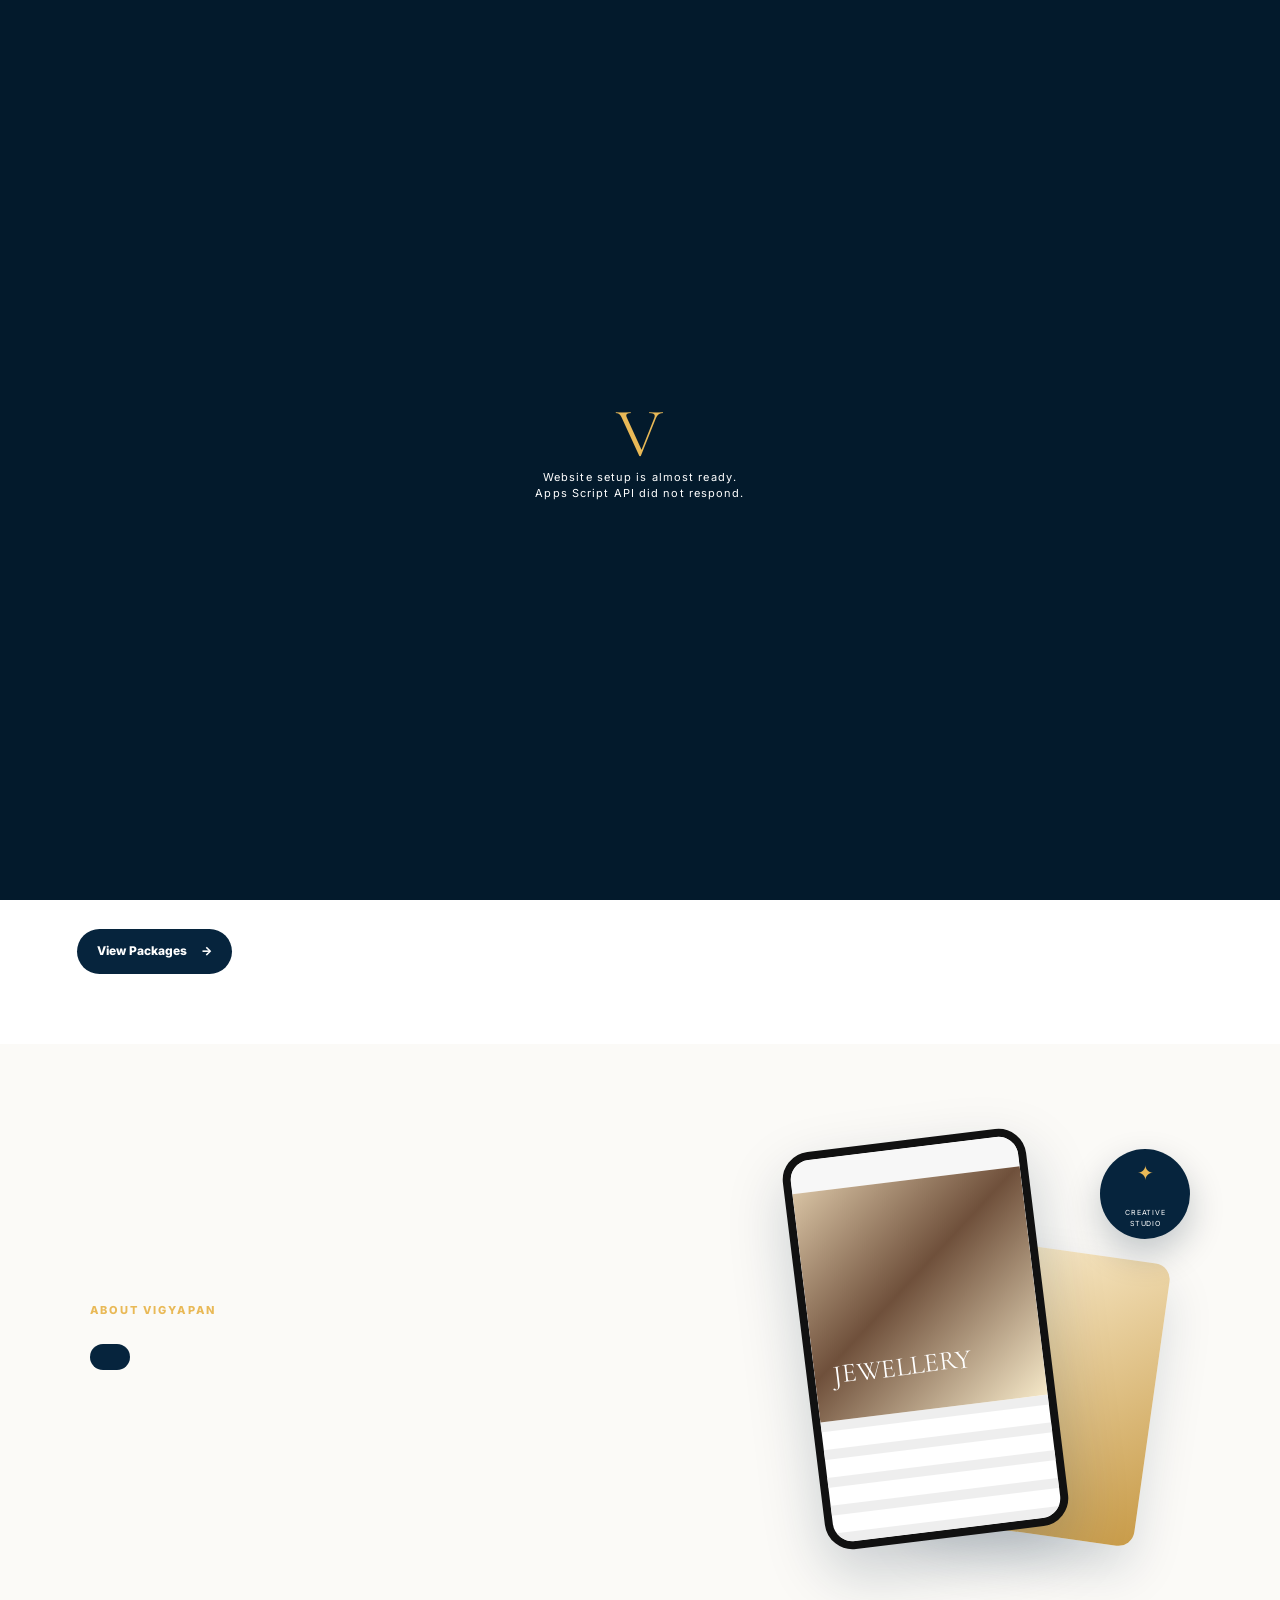
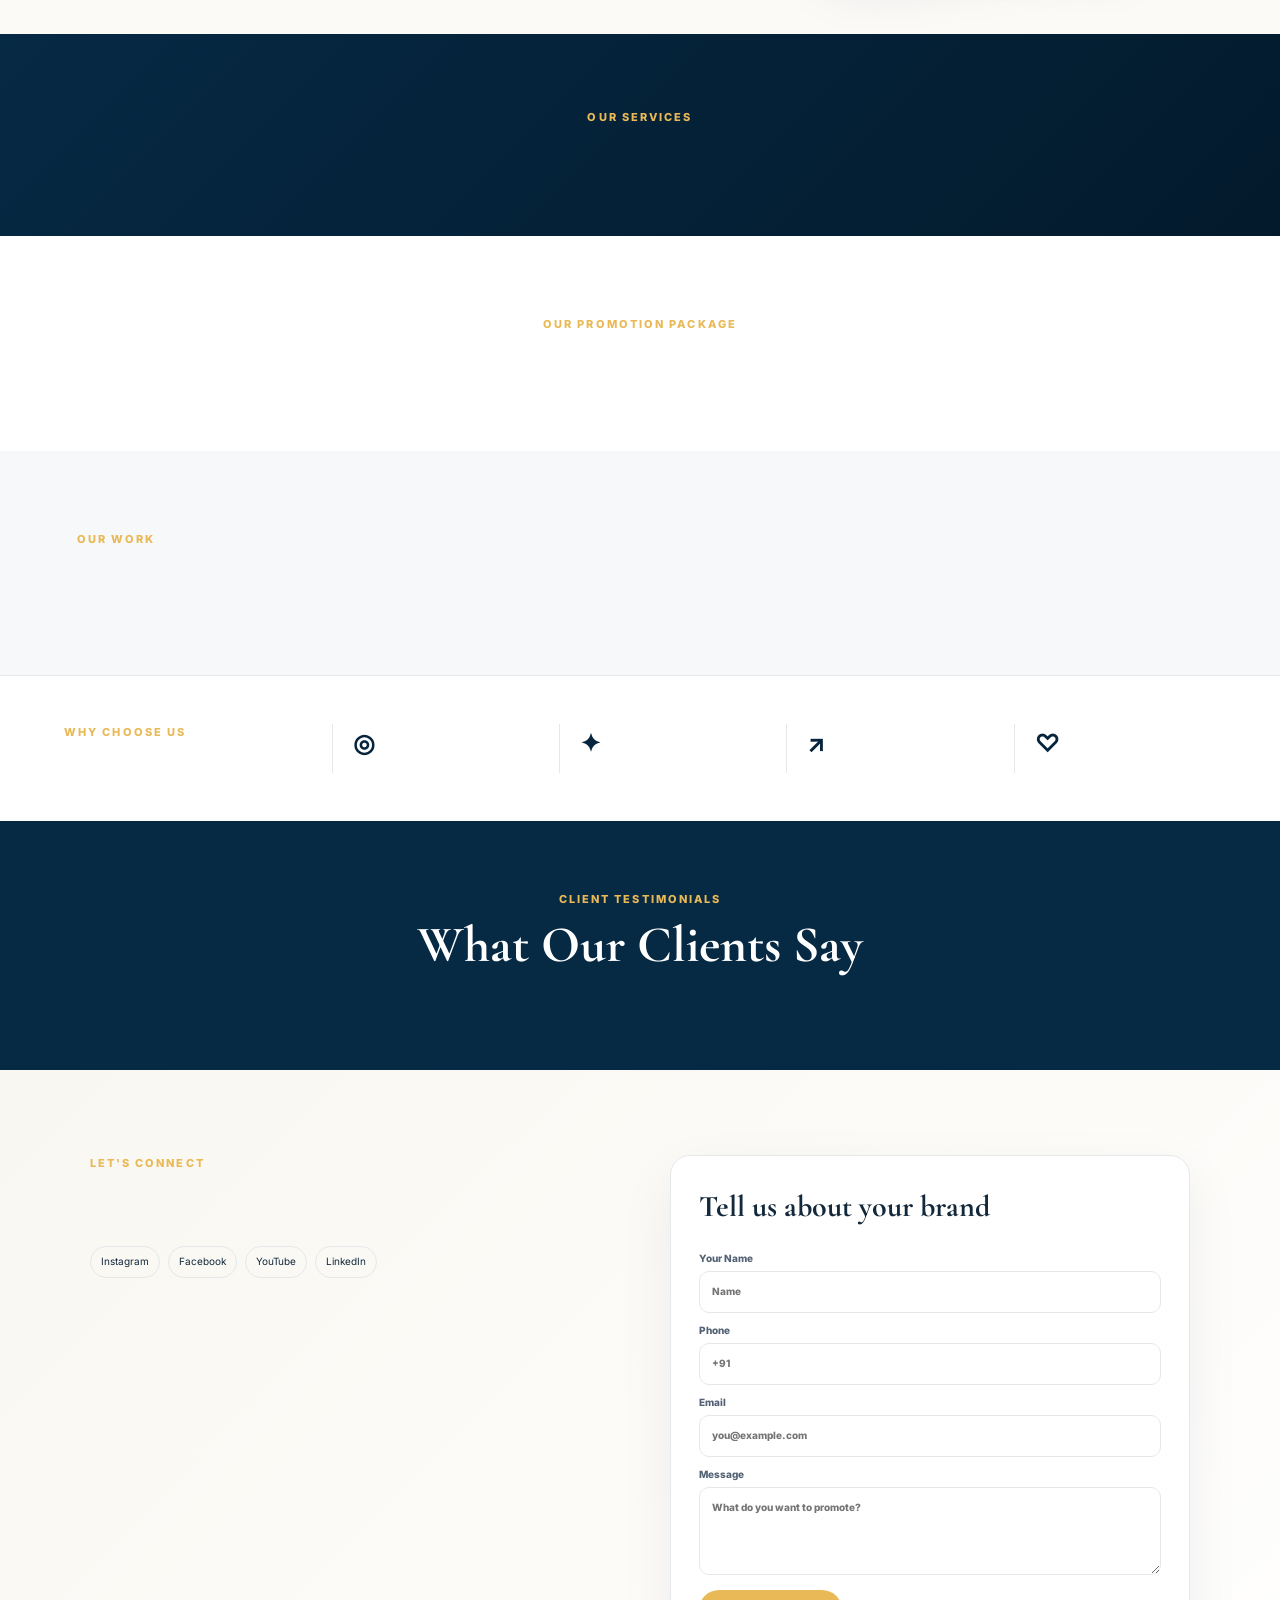
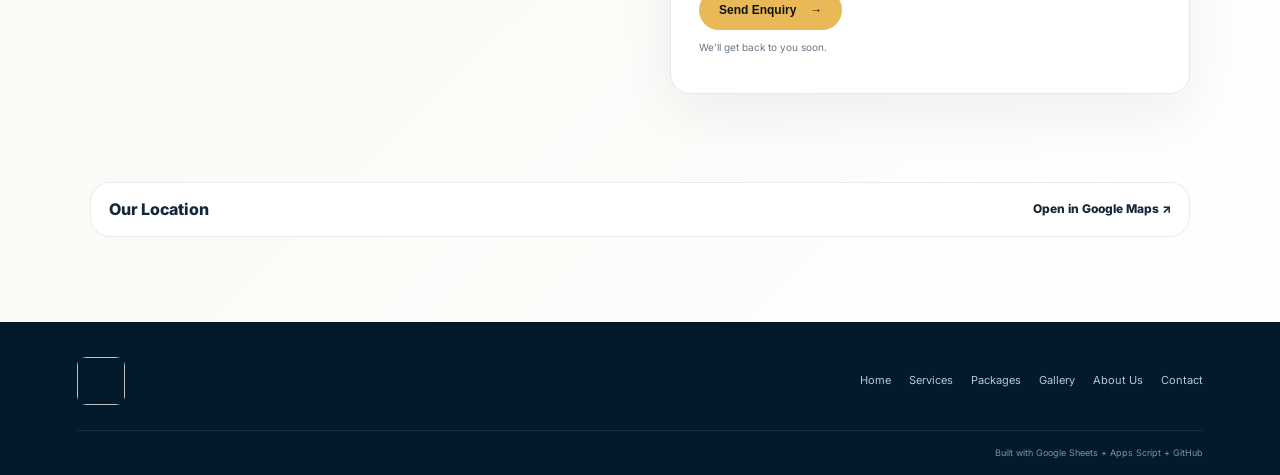
<file: index.html>
<!doctype html><html lang="en"><head><meta charset="utf-8"><meta name="viewport" content="width=device-width,initial-scale=1,viewport-fit=cover"><meta name="theme-color" content="#061d32"><meta name="description" content="Vigyapan — digital marketing and promotion for jewellery brands."><title>Vigyapan — Where Brands Get Noticed</title><link rel="preconnect" href="https://fonts.googleapis.com"><link rel="preconnect" href="https://fonts.gstatic.com" crossorigin><link href="https://fonts.googleapis.com/css2?family=Cormorant+Garamond:wght@500;600;700&family=Inter:wght@400;500;600;700;800&display=swap" rel="stylesheet"><link rel="stylesheet" href="style.css"></head><body>
<div id="loader"><div class="loader-mark">V</div><div>Loading your brand…</div></div>
<header class="site-header"><a class="brand" href="#home"><img id="logo" class="brand-logo" alt="Logo"><span><b id="brandName">VIGYAPAN</b><small id="brandTagline">WHERE BRANDS GET NOTICED</small></span></a><button class="menu-btn" id="menuBtn" aria-label="Open menu"><i></i><i></i><i></i></button><nav id="nav"><a id="navHome" href="#home">Home</a><a id="navAbout" href="#about">About Us</a><a id="navServices" href="#services">Services</a><a id="navPlans" href="#plans">Packages</a><a id="navGallery" href="#gallery">Gallery</a><a id="navContact" href="#contact">Contact Us</a></nav><a class="header-cta" id="headerCta" href="#contact">Get Started <span>→</span></a></header>
<main>
<section id="home" class="hero"><div class="hero-copy"><span class="eyebrow" id="heroEyebrow"></span><h1 id="heroTitle"></h1><p id="heroText"></p><div class="hero-actions"><a id="heroButton" class="btn btn-gold" href="#contact"></a><a class="text-link" href="#services">Explore Services <span>↗</span></a></div></div><div class="hero-media"><div class="hero-glow"></div><div id="heroSlider" class="hero-slider"></div><button class="slide-arrow prev" onclick="heroMove(-1)">‹</button><button class="slide-arrow next" onclick="heroMove(1)">›</button><div id="heroDots" class="slider-dots"></div></div></section>
<section class="quick-section"><div class="section-head center"><span class="eyebrow">COMPLETE BRAND PROMOTION PACKAGE</span><h2>Everything You Need to Grow Your Jewellery Brand Online</h2></div><div id="quickGrid" class="quick-grid"></div><div class="center"><a class="btn btn-dark" href="#plans">View Packages <span>→</span></a></div></section>
<section id="about" class="about-section"><div class="about-copy"><span class="eyebrow" id="aboutEyebrow">ABOUT VIGYAPAN</span><h2 id="aboutTitle"></h2><p id="aboutText"></p><a id="aboutButton" class="btn btn-dark"></a></div><div class="about-art"><div class="phone-card"><div class="fake-top"></div><div class="fake-image"></div><div class="fake-lines"></div></div><div class="art-card"></div><div class="floating-badge">✦<br><small>CREATIVE<br>STUDIO</small></div></div></section>
<section id="services" class="dark-section"><div class="section-head center light"><span class="eyebrow" id="servicesEyebrow">OUR SERVICES</span><h2 id="servicesTitle"></h2><p id="servicesText"></p></div><div id="servicesGrid" class="services-grid"></div></section>
<section id="plans" class="plans-section"><div class="section-head center"><span class="eyebrow" id="plansEyebrow">OUR PROMOTION PACKAGE</span><h2 id="plansTitle"></h2><p id="plansText"></p></div><div id="plansGrid" class="plans-grid"></div></section>
<section id="gallery" class="gallery-section"><div class="section-head split"><div><span class="eyebrow" id="galleryEyebrow">OUR WORK</span><h2 id="galleryTitle"></h2></div><p id="galleryText"></p></div><div id="galleryGrid" class="gallery-grid"></div></section>
<section class="why-section"><div class="why-title"><span class="eyebrow">WHY CHOOSE US</span><h2 id="whyTitle"></h2></div><div class="why-item"><b>◎</b><strong id="why1Title"></strong><span id="why1Text"></span></div><div class="why-item"><b>✦</b><strong id="why2Title"></strong><span id="why2Text"></span></div><div class="why-item"><b>↗</b><strong id="why3Title"></strong><span id="why3Text"></span></div><div class="why-item"><b>♡</b><strong id="why4Title"></strong><span id="why4Text"></span></div></section>
<section class="testimonials"><div class="section-head center light"><span class="eyebrow">CLIENT TESTIMONIALS</span><h2>What Our Clients Say</h2></div><div id="testimonialsGrid" class="testimonials-grid"></div></section>
<section id="contact" class="contact-section"><div class="contact-copy"><span class="eyebrow" id="contactEyebrow">LET'S CONNECT</span><h2 id="contactTitle"></h2><p id="contactText"></p><div class="contact-lines"><a id="phoneLink"></a><a id="whatsappLink"></a><a id="emailLink"></a><span id="addressText"></span></div><div class="socials"><a id="instagram" target="_blank">Instagram</a><a id="facebook" target="_blank">Facebook</a><a id="youtube" target="_blank">YouTube</a><a id="linkedin" target="_blank">LinkedIn</a></div></div><form class="contact-form" action="" method="post" target="leadFrame" id="leadForm"><h3>Tell us about your brand</h3><input type="hidden" name="action" value="lead"><label>Your Name<input name="name" required placeholder="Name"></label><label>Phone<input name="phone" required placeholder="+91"></label><label>Email<input name="email" type="email" placeholder="you@example.com"></label><label>Message<textarea name="message" rows="4" required placeholder="What do you want to promote?"></textarea></label><button class="btn btn-gold" type="submit">Send Enquiry <span>→</span></button><p id="formMsg" class="form-msg">We’ll get back to you soon.</p></form><div class="map-wrap"><div class="map-head"><span>Our Location</span><a id="mapLink" target="_blank">Open in Google Maps ↗</a></div><iframe id="mapFrame" title="Google Map" loading="lazy" referrerpolicy="no-referrer-when-downgrade"></iframe></div></section>
<iframe name="leadFrame" id="leadFrame" class="hidden-frame"></iframe></main>
<footer><div class="footer-top"><a class="brand footer-brand" href="#home"><img id="footerLogo" class="brand-logo"><span><b id="footerName"></b><small id="footerTagline"></small></span></a><div class="footer-links"><a href="#home">Home</a><a href="#services">Services</a><a href="#plans">Packages</a><a href="#gallery">Gallery</a><a href="#about">About Us</a><a href="#contact">Contact</a></div></div><div class="footer-bottom"><span id="footerText"></span><span>Built with Google Sheets + Apps Script + GitHub</span></div></footer>
<div id="mediaModal" class="media-modal" onclick="closeMedia(event)"><button class="media-close" onclick="closeMedia(event)">×</button><div id="mediaViewer"></div><div class="media-actions"><button onclick="mediaFullscreen(event)">⛶ Full Screen</button></div></div>
<script src="config.js"></script><script src="app.js"></script></body></html>
</file>
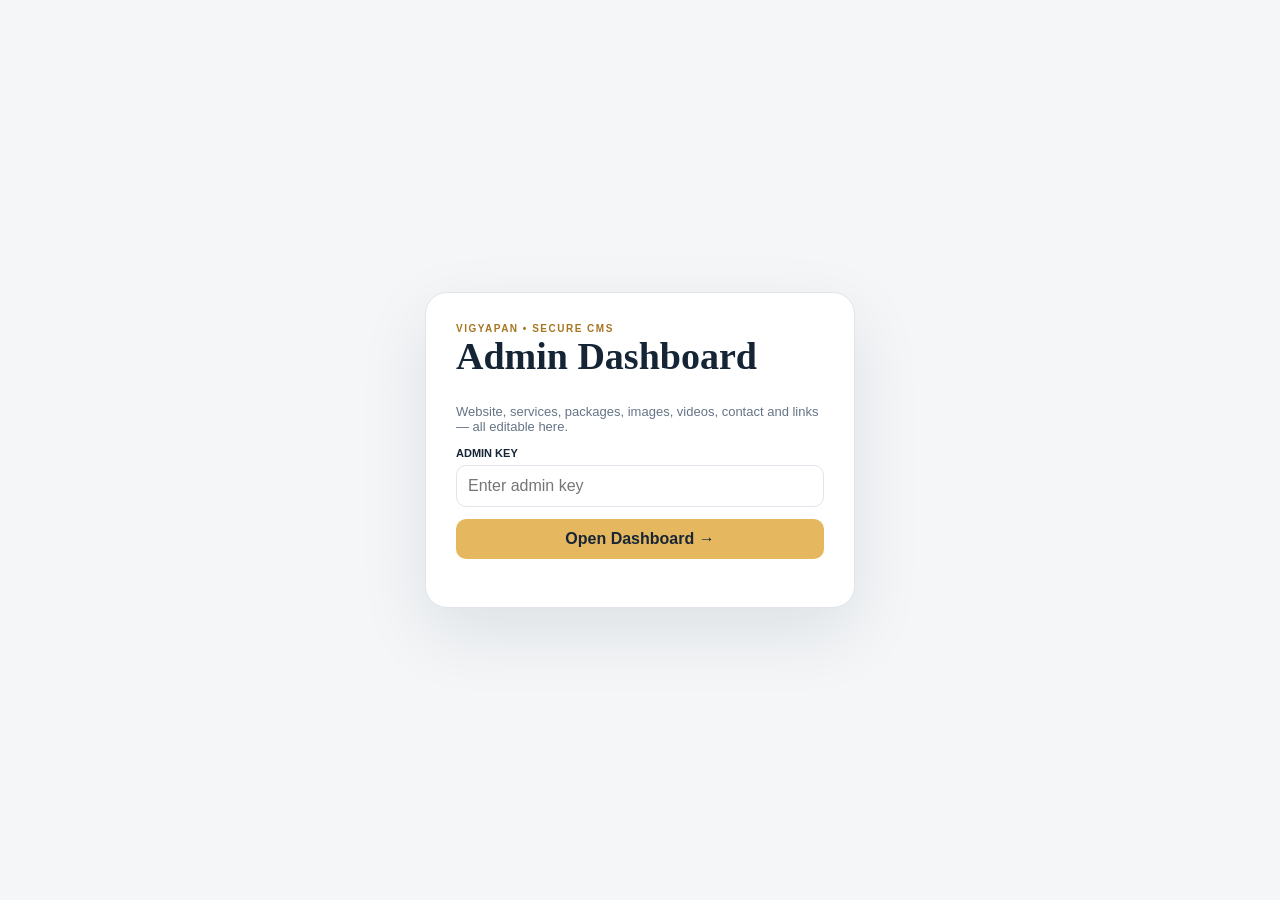
<file: admin.html>
<!doctype html><html lang="en"><head><meta charset="utf-8"><meta name="viewport" content="width=device-width,initial-scale=1"><title>Vigyapan CMS Admin</title><style>
:root{--navy:#062944;--navy2:#031a2c;--gold:#e5b85f;--bg:#f4f6f8;--line:#dfe5ea;--muted:#657486;--danger:#b12b2b}*{box-sizing:border-box}body{margin:0;background:var(--bg);font-family:Inter,Arial,sans-serif;color:#152536}button,input,textarea,select{font:inherit}.top{position:sticky;top:0;z-index:10;background:var(--navy2);color:#fff;padding:14px 18px;display:flex;align-items:center;justify-content:space-between}.brand{font-weight:800;letter-spacing:.08em}.brand small{display:block;color:#b9c7d1;font-size:9px;letter-spacing:.12em}.wrap{max-width:1250px;margin:auto;padding:20px}.login{min-height:100vh;display:grid;place-items:center;padding:20px}.loginbox{width:min(430px,100%);background:#fff;border-radius:22px;padding:30px;box-shadow:0 25px 70px #001b2b18;border:1px solid var(--line)}h1,h2,h3{margin-top:0}h1{font-family:Georgia,serif;font-size:38px}.ey{font-size:10px;font-weight:800;letter-spacing:.15em;color:#a57520}.field{margin:12px 0}.field label{font-size:11px;font-weight:800;display:block;margin-bottom:6px}.field input,.field textarea,.field select{width:100%;padding:11px;border:1px solid var(--line);border-radius:10px;background:#fff}.btn{border:0;border-radius:10px;padding:11px 16px;font-weight:800;cursor:pointer}.gold{background:var(--gold);color:#182536}.dark{background:var(--navy);color:#fff}.light{background:#fff;border:1px solid var(--line)}.danger{background:#fff0f0;color:var(--danger);border:1px solid #f0caca}.msg{font-size:11px;color:var(--danger);min-height:18px}.dash{display:none}.nav{display:flex;gap:8px;flex-wrap:wrap;margin:15px 0}.tab{padding:9px 12px;border:1px solid var(--line);background:#fff;border-radius:999px;cursor:pointer;font-size:11px;font-weight:800}.tab.active{background:var(--navy);color:#fff}.panel{background:#fff;border:1px solid var(--line);border-radius:18px;padding:20px;margin-bottom:16px}.cards{display:grid;grid-template-columns:repeat(5,1fr);gap:12px}.stat{background:#f8fafb;border:1px solid var(--line);border-radius:14px;padding:16px}.stat b{display:block;font-size:25px}.toolbar{display:flex;gap:8px;justify-content:space-between;align-items:center;flex-wrap:wrap}.list{display:grid;gap:10px;margin-top:15px}.item{border:1px solid var(--line);border-radius:14px;padding:12px;display:flex;gap:14px;align-items:center;justify-content:space-between}.item .main{flex:1}.item strong{display:block}.item small{color:var(--muted)}.actions{display:flex;gap:6px;flex-wrap:wrap}.actions button{padding:8px 10px;font-size:10px}.modal{position:fixed;inset:0;background:#031a2ccc;display:none;align-items:center;justify-content:center;padding:18px;z-index:20}.modal.show{display:flex}.modalbox{background:#fff;width:min(760px,100%);max-height:92vh;overflow:auto;border-radius:18px;padding:22px}.grid2{display:grid;grid-template-columns:1fr 1fr;gap:12px}.check{display:flex;align-items:center;gap:7px;font-size:11px}.thumb{width:90px;height:70px;object-fit:cover;border-radius:10px;background:#eee}.video-thumb{width:90px;height:70px;object-fit:cover;border-radius:10px;background:#111}.drop{border:1px dashed #c8d0d8;padding:14px;border-radius:12px;background:#fafbfc}.notice{padding:10px 12px;border-radius:10px;background:#fff7df;color:#7b5a1b;font-size:11px;margin-bottom:12px}.mini-btn{padding:7px 9px;font-size:10px;border-radius:8px;border:1px solid var(--line);background:#fff;cursor:pointer}.links a{font-size:11px;color:#fff;margin-left:10px}.hint{font-size:10px;color:var(--muted)}@media(max-width:900px){.cards{grid-template-columns:repeat(3,1fr)}}@media(max-width:700px){.cards{grid-template-columns:1fr 1fr}.grid2{grid-template-columns:1fr}.item{align-items:flex-start;flex-direction:column}.actions{width:100%}.actions button{flex:1}.links a{display:none}}@media(max-width:500px){.cards{grid-template-columns:1fr}.wrap{padding:12px}.top{padding:12px}}
</style></head><body>
<div id="login" class="login"><div class="loginbox"><div class="ey">VIGYAPAN • SECURE CMS</div><h1>Admin Dashboard</h1><p style="color:var(--muted);font-size:13px">Website, services, packages, images, videos, contact and links — all editable here.</p><div class="field"><label>ADMIN KEY</label><input id="key" type="password" autocomplete="current-password" placeholder="Enter admin key"></div><button class="btn gold" style="width:100%" id="loginBtn">Open Dashboard →</button><div id="loginMsg" class="msg"></div></div></div>
<div id="dash" class="dash"><div class="top"><div class="brand">VIGYAPAN <small>WEBSITE CMS</small></div><div class="links"><a id="siteLink" target="_blank">Website</a><a id="sheetLink" target="_blank">Sheet</a><a id="folderLink" target="_blank">Drive</a><button id="logout" class="btn light" style="padding:7px 10px;font-size:10px">Logout</button></div></div><div class="wrap"><div class="nav"><button class="tab active" data-tab="overview">Overview</button><button class="tab" data-tab="settings">Website Settings</button><button class="tab" data-tab="services">Services</button><button class="tab" data-tab="plans">Packages</button><button class="tab" data-tab="gallery">Gallery</button><button class="tab" data-tab="testimonials">Testimonials</button><button class="tab" data-tab="leads">Leads</button><button class="tab" data-tab="security">Admin Key</button></div><div id="content"></div></div></div>
<div id="modal" class="modal"><div class="modalbox"><div class="toolbar"><h2 id="modalTitle">Edit</h2><button class="btn light" onclick="closeModal()">Close</button></div><div id="modalBody"></div></div></div>
<script src="config.js"></script><script>
let KEY=sessionStorage.getItem('VIGYAPAN_ADMIN_KEY')||'';let STATE=null;let currentTab='overview';const $=id=>document.getElementById(id);const esc=v=>String(v??'').replace(/[&<>"']/g,m=>({'&':'&amp;','<':'&lt;','>':'&gt;','"':'&quot;',"'":'&#39;'}[m]));
function mediaUrl(x){
  const raw=String(x?.ImageURL||'').trim(), id=String(x?.DriveFileId||'').trim();
  if(id)return `https://drive.google.com/thumbnail?id=${encodeURIComponent(id)}&sz=w800`;
  if(!raw)return '';
  const m=raw.match(/\/file\/d\/([^/]+)/i); if(m)return `https://drive.google.com/thumbnail?id=${encodeURIComponent(m[1])}&sz=w800`;
  const q=raw.match(/[?&]id=([^&]+)/i); if(/drive\.google\.com/i.test(raw)&&q)return `https://drive.google.com/thumbnail?id=${encodeURIComponent(q[1])}&sz=w800`;
  return raw;
}

function api(action,fields={}){return new Promise((resolve,reject)=>{const cb='__v_'+Date.now()+'_'+Math.random().toString(36).slice(2);const s=document.createElement('script');const q=new URLSearchParams({action,callback:cb,...fields});window[cb]=d=>{delete window[cb];s.remove();d&&d.ok?resolve(d):reject(new Error(d&&d.error||'Request failed'))};s.onerror=()=>{delete window[cb];s.remove();reject(new Error('Apps Script API did not respond.'))};s.src=API_URL+'?'+q.toString();document.body.appendChild(s)})}
function adminApi(action,fields={}){return api(action,{key:KEY,...fields})}
async function login(){const k=$('key').value.trim();if(!k){$('loginMsg').textContent='Admin key enter karo.';return}KEY=k;sessionStorage.setItem('VIGYAPAN_ADMIN_KEY',KEY);$('loginBtn').disabled=true;$('loginMsg').textContent='Connecting…';try{const r=await adminApi('login');showDash(r)}catch(e){sessionStorage.removeItem('VIGYAPAN_ADMIN_KEY');KEY='';$('loginMsg').textContent=e.message}finally{$('loginBtn').disabled=false}}
function showDash(data){STATE=data;$('login').style.display='none';$('dash').style.display='block';$('siteLink').href=location.origin+location.pathname.replace('/admin.html','')+'/';$('sheetLink').href=data.spreadsheetUrl;$('folderLink').href=data.folderUrl;renderTab(currentTab)}
function renderTab(tab){currentTab=tab;document.querySelectorAll('.tab').forEach(x=>x.classList.toggle('active',x.dataset.tab===tab));const d=STATE.data;if(tab==='overview')$('content').innerHTML=`<div class="cards"><div class="stat"><span>Services</span><b>${d.services.length}</b></div><div class="stat"><span>Packages</span><b>${d.plans.length}</b></div><div class="stat"><span>Media</span><b>${d.gallery.length}</b></div><div class="stat"><span>Testimonials</span><b>${d.testimonials.length}</b></div><div class="stat"><span>Leads</span><b>${(d.leads||[]).length}</b></div></div><div class="panel"><div class="notice">All website content is managed from this dashboard. Images are compressed toward 100 KB before upload; videos are uploaded as video files.</div><h3>Quick actions</h3><div class="actions"><button class="btn gold" onclick="renderTab('settings')">Edit Website</button><button class="btn dark" onclick="renderTab('gallery');setTimeout(()=>openEditor('gallery'),100)">Upload Image / Video</button><button class="btn light" onclick="renderTab('plans');setTimeout(()=>openEditor('plans'),100)">Add Plan</button><button class="btn light" onclick="renderTab('services');setTimeout(()=>openEditor('services'),100)">Add Service</button></div></div>`;else if(tab==='settings')renderSettings();else if(['services','plans','gallery','testimonials'].includes(tab))renderCollection(tab);else if(tab==='leads')renderLeads();else renderSecurity()}
const settingKeys=['siteName','siteTagline','logoUrl','heroEyebrow','heroTitle','heroText','heroButton','heroButtonLink','headerCta','headerCtaLink','aboutEyebrow','aboutTitle','aboutText','aboutButton','aboutButtonLink','servicesEyebrow','servicesTitle','servicesText','plansEyebrow','plansTitle','plansText','galleryEyebrow','galleryTitle','galleryText','contactEyebrow','contactTitle','contactText','phone','whatsapp','email','address','instagram','facebook','youtube','linkedin','mapEmbedUrl','mapLink','navHome','navAbout','navServices','navPlans','navGallery','navContact','footerText','heroAutoMs','galleryAutoMs','whyTitle','why1Title','why1Text','why2Title','why2Text','why3Title','why3Text','why4Title','why4Text'];
function getSettings(){const s={};(STATE.data.settings||[]).forEach(x=>s[x.Key]=x.Value);return s}
function renderSettings(){const s=getSettings();const textKeys=['heroText','aboutText','servicesText','plansText','galleryText','contactText','why1Text','why2Text','why3Text','why4Text'];$('content').innerHTML=`<div class="panel"><div class="toolbar"><div><h2>Website Settings</h2><small>Edit text, buttons, links, social, map and slider timing.</small></div><button class="btn gold" onclick="saveSettings()">Save Changes</button></div><div class="grid2" style="margin-top:15px">${settingKeys.map(k=>`<div class="field"><label>${k}</label>${textKeys.includes(k)?`<textarea id="set_${k}" rows="3">${esc(s[k]||'')}</textarea>`:`<input id="set_${k}" value="${esc(s[k]||'')}">`}</div>`).join('')}</div><div id="settingsMsg" class="msg"></div></div><div class="panel"><h3>Logo Upload</h3><p class="hint">Upload logo → URL automatically goes into logoUrl. Image target is compressed toward 100 KB.</p><input id="logoFile" type="file" accept="image/*"><button class="btn dark" style="margin-top:10px" onclick="uploadSettingImage('logoFile','logoUrl')">Upload Logo</button><span id="logoMsg" class="hint" style="margin-left:10px"></span></div><div class="panel"><h3>Home Hero Slider</h3><p class="hint">Add images from Gallery with Section = Hero Slider. The first 10 active images are used automatically and change on desktop + mobile.</p><button class="btn dark" onclick="renderTab('gallery');setTimeout(()=>openEditor('gallery'),100)">+ Add Hero Image</button></div><div class="panel"><h3>Google Map</h3><p class="hint">Paste the Google Maps <b>Embed URL</b> in mapEmbedUrl. Paste the normal Maps URL in mapLink for the Open Map button.</p></div>`}
async function saveSettings(){const o={};settingKeys.forEach(k=>{const e=$('set_'+k);if(e)o[k]=e.value});$('settingsMsg').textContent='Saving…';try{const r=await adminApi('saveSettings',{settings:JSON.stringify(o)});STATE.data=r.data;renderSettings();$('settingsMsg').textContent='Saved ✓'}catch(e){$('settingsMsg').textContent=e.message}}
async function uploadSettingImage(fileId,key){const f=$(fileId).files[0];if(!f)return alert('File select karo.');$('logoMsg').textContent='Uploading…';try{const up=await uploadMedia(f,'');const s=getSettings();s[key]=up.url;const r=await adminApi('saveSettings',{settings:JSON.stringify({[key]:up.url})});STATE.data=r.data;renderSettings();$('logoMsg').textContent='Uploaded ✓'}catch(e){$('logoMsg').textContent=e.message}}
function renderCollection(type){const arr=STATE.data[type]||[];const label={services:'Services',plans:'Promotion Packages',gallery:'Gallery',testimonials:'Testimonials'}[type];$('content').innerHTML=`<div class="panel"><div class="toolbar"><div><h2>${label}</h2><small>Add, edit, hide/show or delete items.</small></div><button class="btn gold" onclick="openEditor('${type}')">+ Add New</button></div><div class="list">${arr.map(x=>itemHtml(type,x)).join('')||'<p>No items yet.</p>'}</div></div>`}
function itemHtml(type,x){if(type==='gallery'){const media=String(x.MediaType||'image').toLowerCase();return `<div class="item">${media==='video'?`<video class="video-thumb" src="${esc(x.ImageURL)}" muted></video>`:`<img class="thumb" src="${esc(mediaUrl(x))}" onerror="this.onerror=null;this.style.visibility='hidden'">`}<div class="main"><strong>${esc(x.Title)}</strong><small>${esc(x.Category)} • ${esc(x.Section||'Gallery')} • ${media} • ${x.Active?'Visible':'Hidden'}</small></div><div class="actions"><button class="btn light" onclick='openEditor("gallery",${JSON.stringify(x)})'>Edit / Replace</button><button class="btn danger" onclick='delItem("gallery","${esc(x.ID)}")'>Delete</button></div></div>`}return `<div class="item"><div class="main"><strong>${esc(x.Title||x.Name)}</strong><small>${esc(x.Short||x.Price||x.Role||'')} • ${x.Active?'Visible':'Hidden'}</small></div><div class="actions"><button class="btn light" onclick='openEditor("${type}",${JSON.stringify(x)})'>Edit</button><button class="btn danger" onclick='delItem("${type}","${esc(x.ID)}")'>Delete</button></div></div>`}
function openEditor(type,obj={}){const isNew=!obj.ID;const title={services:'Service',plans:'Package',gallery:'Media Item',testimonials:'Testimonial'}[type];$('modalTitle').textContent=(isNew?'Add ':'Edit ')+title;let h='';if(type==='services')h=`<div class="grid2"><div class="field"><label>Icon</label><input id="f_Icon" value="${esc(obj.Icon||'✦')}"></div><div class="field"><label>Title</label><input id="f_Title" value="${esc(obj.Title||'')}"></div><div class="field"><label>Short</label><input id="f_Short" value="${esc(obj.Short||'')}"></div><div class="field"><label>Sort</label><input id="f_Sort" type="number" value="${esc(obj.Sort||1)}"></div></div><div class="field"><label>Description</label><textarea id="f_Description" rows="4">${esc(obj.Description||'')}</textarea></div>`;if(type==='plans')h=`<div class="grid2"><div class="field"><label>Name</label><input id="f_Name" value="${esc(obj.Name||'')}"></div><div class="field"><label>Price</label><input id="f_Price" value="${esc(obj.Price||'')}"></div><div class="field"><label>Billing</label><input id="f_Billing" value="${esc(obj.Billing||'Monthly')}"></div><div class="field"><label>Badge</label><input id="f_Badge" value="${esc(obj.Badge||'')}"></div><div class="field"><label>CTA</label><input id="f_CTA" value="${esc(obj.CTA||'Get Started')}"></div><div class="field"><label>Sort</label><input id="f_Sort" type="number" value="${esc(obj.Sort||1)}"></div></div><div class="field"><label>Features — separate with |</label><textarea id="f_Features" rows="5">${esc(obj.Features||'')}</textarea></div>`;if(type==='gallery')h=`<div class="drop"><label><b>Image / Video</b></label><input id="f_file" type="file" accept="image/*,video/*"><div class="hint">Images are compressed toward 100 KB. Videos are uploaded as selected.</div></div><div class="grid2"><div class="field"><label>Media Type</label><select id="f_MediaType"><option value="image" ${String(obj.MediaType||'image')==='image'?'selected':''}>Image</option><option value="video" ${String(obj.MediaType||'').toLowerCase()==='video'?'selected':''}>Video</option></select></div><div class="field"><label>Section</label><select id="f_Section"><option value="Gallery" ${String(obj.Section||'Gallery')==='Gallery'?'selected':''}>Gallery</option><option value="Hero Slider" ${String(obj.Section||'')==='Hero Slider'?'selected':''}>Hero Slider</option></select></div></div><div class="field"><label>Title</label><input id="f_Title" value="${esc(obj.Title||'')}"></div><div class="grid2"><div class="field"><label>Category</label><input id="f_Category" value="${esc(obj.Category||'')}"></div><div class="field"><label>Click Link (optional)</label><input id="f_Link" value="${esc(obj.Link||'')}"></div></div><div class="field"><label>Current Media URL</label><input id="f_ImageURL" value="${esc(obj.ImageURL||'')}"></div><input id="f_DriveFileId" type="hidden" value="${esc(obj.DriveFileId||'')}"><div class="field"><label>Sort</label><input id="f_Sort" type="number" value="${esc(obj.Sort||1)}"></div>`;if(type==='testimonials')h=`<div class="grid2"><div class="field"><label>Name</label><input id="f_Name" value="${esc(obj.Name||'')}"></div><div class="field"><label>Role</label><input id="f_Role" value="${esc(obj.Role||'')}"></div><div class="field"><label>Rating 1-5</label><input id="f_Rating" type="number" min="1" max="5" value="${esc(obj.Rating||5)}"></div><div class="field"><label>Sort</label><input id="f_Sort" type="number" value="${esc(obj.Sort||1)}"></div></div><div class="field"><label>Quote</label><textarea id="f_Quote" rows="4">${esc(obj.Quote||'')}</textarea></div>`;$('modalBody').innerHTML=h+`<label class="check"><input id="f_Active" type="checkbox" ${obj.Active!==false?'checked':''}> Visible on website</label><button class="btn gold" style="margin-top:18px" onclick='saveItem("${type}",${JSON.stringify(obj)})'>Save</button><div id="editorMsg" class="msg"></div>`;$('modal').classList.add('show')}
async function saveItem(type,obj){const r={ID:obj.ID||''};const fields={services:['Icon','Title','Short','Description','Sort'],plans:['Name','Price','Billing','Badge','Features','CTA','Sort'],gallery:['Title','Category','MediaType','ImageURL','DriveFileId','Link','Section','Sort'],testimonials:['Name','Role','Quote','Rating','Sort']}[type];fields.forEach(k=>{const e=$('f_'+k);if(e)r[k]=e.value});r.Active=$('f_Active').checked;if(type==='gallery'){const file=$('f_file')?.files?.[0];if(file){$('editorMsg').textContent='Compressing/uploading…';try{const up=await uploadMedia(file,obj.DriveFileId||'');r.ImageURL=up.url;r.DriveFileId=up.fileId;r.MediaType=up.mediaType}catch(e){$('editorMsg').textContent=e.message;return}}}$('editorMsg').textContent='Saving…';try{const z=await adminApi('saveRow',{type,row:JSON.stringify(r)});STATE.data=z.data;closeModal();renderCollection(type)}catch(e){$('editorMsg').textContent=e.message}}
function closeModal(){$('modal').classList.remove('show')}
async function delItem(type,id){if(!confirm('Delete this item?'))return;try{const r=await adminApi('deleteRow',{type,id});STATE.data=r.data;renderCollection(type)}catch(e){alert(e.message)}}
function compressImage(file,max=100000){return new Promise((resolve,reject)=>{const rd=new FileReader();rd.onload=()=>{const im=new Image();im.onload=()=>{let w=im.width,h=im.height,maxSide=1800;if(w>maxSide||h>maxSide){const s=Math.min(maxSide/w,maxSide/h);w=Math.round(w*s);h=Math.round(h*s)}const c=document.createElement('canvas');c.width=w;c.height=h;c.getContext('2d').drawImage(im,0,0,w,h);let q=.82,data=c.toDataURL('image/jpeg',q);while(data.length>max*1.37&&q>.18){q-=.06;data=c.toDataURL('image/jpeg',q)}resolve({dataUrl:data,mimeType:'image/jpeg',name:file.name})};im.onerror=reject;im.src=rd.result};rd.onerror=reject;rd.readAsDataURL(file)})}
function uploadMedia(file,oldId){const p=file.type.startsWith('image/')?compressImage(file):new Promise((res,rej)=>{const r=new FileReader();r.onload=()=>res({dataUrl:r.result,mimeType:file.type,name:file.name});r.onerror=rej;r.readAsDataURL(file)});return p.then(x=>new Promise((resolve,reject)=>{const frameName='vigyapanUploadFrame_'+Date.now()+'_'+Math.random().toString(36).slice(2);const frame=document.createElement('iframe');frame.name=frameName;frame.style.display='none';frame.setAttribute('aria-hidden','true');document.body.appendChild(frame);const form=document.createElement('form');form.method='POST';form.action=API_URL;form.target=frameName;form.style.display='none';const all={action:'uploadMedia',key:KEY,dataUrl:x.dataUrl,mimeType:x.mimeType,name:x.name,oldFileId:oldId||''};Object.entries(all).forEach(([k,v])=>{const i=document.createElement('input');i.type='hidden';i.name=k;i.value=v;form.appendChild(i)});document.body.appendChild(form);let finished=false;const cleanup=()=>{if(finished)return;finished=true;window.removeEventListener('message',handler);form.remove();setTimeout(()=>frame.remove(),100)};const handler=e=>{if(e.source===frame.contentWindow&&e.data&&e.data.type==='VIGYAPAN_UPLOAD'){const payload=e.data.payload||{};cleanup();payload.ok?resolve(payload):reject(new Error(payload.error||'Upload failed'))}};window.addEventListener('message',handler);form.submit();setTimeout(()=>{if(finished)return;cleanup();reject(new Error('Upload response timeout.'))},120000)}))}
function renderLeads(){const a=STATE.data.leads||[];$('content').innerHTML=`<div class="panel"><div class="toolbar"><div><h2>Leads / Enquiries</h2><small>Website contact form submissions.</small></div></div><div class="list">${a.map(x=>`<div class="item"><div class="main"><strong>${esc(x.Name||'')}</strong><small>${esc(x.Phone||'')} • ${esc(x.Email||'')} • ${esc(x.Date||'')}</small><p style="margin:7px 0 0;font-size:12px">${esc(x.Message||'')}</p></div></div>`).join('')||'<p>No leads yet.</p>'}</div></div>`}
function renderSecurity(){$('content').innerHTML=`<div class="panel"><h2>Admin Key</h2><p style="font-size:12px;color:var(--muted)">Current key: ${esc(STATE.adminKeyMasked||'')}</p><div class="field"><label>New Admin Key</label><input id="newKey" type="password" minlength="8"></div><button class="btn gold" onclick="changeKey()">Change Key</button><div id="keyMsg" class="msg"></div></div>`}async function changeKey(){const n=$('newKey').value.trim();if(n.length<8){$('keyMsg').textContent='Minimum 8 characters.';return}try{await adminApi('changeKey',{newKey:n});KEY=n;sessionStorage.setItem('VIGYAPAN_ADMIN_KEY',KEY);$('keyMsg').textContent='Changed ✓'}catch(e){$('keyMsg').textContent=e.message}}
document.querySelectorAll('.tab').forEach(b=>b.onclick=()=>renderTab(b.dataset.tab));$('loginBtn').onclick=login;$('key').addEventListener('keydown',e=>{if(e.key==='Enter')login()});$('logout').onclick=()=>{sessionStorage.removeItem('VIGYAPAN_ADMIN_KEY');location.reload()};if(KEY){adminApi('login').then(r=>showDash(r)).catch(()=>{sessionStorage.removeItem('VIGYAPAN_ADMIN_KEY');KEY='';})}
</script></body></html>
</file>
<file: style.css>
:root{--navy:#06243d;--navy2:#031a2d;--gold:#e9b957;--gold2:#c89435;--cream:#fbfaf7;--white:#fff;--ink:#13283b;--muted:#697686;--line:#e5e8eb;--serif:"Cormorant Garamond",Georgia,serif;--sans:Inter,Arial,sans-serif}
*{box-sizing:border-box}html{scroll-behavior:smooth}body{margin:0;font-family:var(--sans);color:var(--ink);background:var(--cream);line-height:1.55}a{text-decoration:none;color:inherit}img{max-width:100%;display:block}.hidden-frame{display:none}
.site-header{position:sticky;top:0;z-index:50;height:76px;background:#061a2af2;backdrop-filter:blur(16px);display:flex;align-items:center;padding:0 clamp(18px,5vw,70px);gap:25px;color:#fff;border-bottom:1px solid #ffffff16}.brand{display:flex;align-items:center;gap:10px;min-width:220px}.brand-logo{width:48px;height:48px;object-fit:contain;border-radius:9px}.brand b{display:block;font-size:17px;letter-spacing:.08em}.brand small{display:block;font-size:8px;letter-spacing:.12em;color:#aab8c4;margin-top:-1px}.site-header nav{display:flex;gap:26px;align-items:center;margin-left:auto}.site-header nav a{font-size:13px;color:#dce4eb;position:relative}.site-header nav a:hover{color:var(--gold)}.header-cta{background:var(--gold);color:#111;padding:10px 17px;border-radius:999px;font-weight:800;font-size:12px}.menu-btn{display:none;background:none;border:0;padding:8px}.menu-btn i{display:block;width:25px;height:2px;background:#fff;margin:5px;border-radius:2px}
.hero{min-height:590px;background:radial-gradient(circle at 70% 45%,#173e57 0,#071d30 45%,#020f1c 100%);color:#fff;display:grid;grid-template-columns:1.02fr .98fr;overflow:hidden;position:relative}.hero:after{content:"";position:absolute;inset:0;background:linear-gradient(90deg,#031322cc 0,#03132266 55%,transparent);pointer-events:none}.hero-copy{align-self:center;padding:70px clamp(24px,8vw,110px);position:relative;z-index:2}.eyebrow{font-size:11px;letter-spacing:.19em;font-weight:800;color:var(--gold);display:block;margin-bottom:12px}.hero h1{font-family:var(--serif);font-size:clamp(48px,6vw,82px);line-height:.92;margin:0 0 22px;max-width:700px;font-weight:600;letter-spacing:-.02em}.hero p{max-width:540px;color:#d9e1e8;font-size:15px}.hero-media{min-height:590px;position:relative}.hero-media:after{content:"";position:absolute;inset:0;background:linear-gradient(90deg,#061b2f 0%,transparent 28%),linear-gradient(0deg,#061b2f55,transparent 40%)}.hero-media img{width:100%;height:100%;object-fit:cover;filter:saturate(.82) contrast(1.03)}.hero-glow{position:absolute;z-index:1;width:360px;height:360px;border-radius:50%;background:#e9b95733;filter:blur(90px);right:8%;top:25%}.hero-actions{display:flex;align-items:center;gap:22px;margin-top:28px}.btn{display:inline-flex;align-items:center;gap:14px;padding:13px 20px;border-radius:999px;border:0;font-weight:800;font-size:12px;transition:.2s;cursor:pointer}.btn:hover{transform:translateY(-2px)}.btn-gold{background:var(--gold);color:#111}.btn-dark{background:var(--navy);color:#fff}.text-link{font-size:12px;color:#e6edf2;font-weight:700}.text-link span{color:var(--gold)}
.section-head{text-align:left}.section-head.center{text-align:center}.section-head h2{font-family:var(--serif);font-size:clamp(34px,4vw,55px);line-height:.98;margin:0;color:var(--ink)}.section-head p{max-width:680px;margin:12px auto 0;color:var(--muted);font-size:14px}.light h2{color:#fff}.light p{color:#b8c7d2}
.quick-section{padding:70px clamp(18px,6vw,80px);background:#fff}.quick-grid{max-width:1100px;margin:32px auto;display:grid;grid-template-columns:repeat(4,1fr);gap:10px}.quick-card{padding:20px 12px;text-align:center;border:1px solid var(--line);border-radius:12px;background:#fff;box-shadow:0 8px 24px #001b2b0a}.quick-icon{width:43px;height:43px;border:1px solid #e9c777;border-radius:50%;display:grid;place-items:center;margin:0 auto 10px;color:#a8751c;font-size:20px}.quick-card strong{font-size:12px;display:block}.quick-card small{color:var(--muted);font-size:10px}
.about-section{display:grid;grid-template-columns:1fr 1fr;gap:40px;padding:80px clamp(18px,7vw,100px);align-items:center}.about-copy h2{font-family:var(--serif);font-size:clamp(42px,5vw,68px);line-height:.95;margin:0 0 20px}.about-copy p{max-width:540px;color:var(--muted);font-size:15px;margin-bottom:25px}.about-art{height:430px;position:relative;display:grid;place-items:center}.phone-card{width:245px;height:400px;background:#fff;border:8px solid #111;border-radius:28px;box-shadow:0 25px 60px #09233b35;transform:rotate(-7deg);overflow:hidden;position:relative;z-index:3}.fake-top{height:32px;background:#f7f7f7}.fake-image{height:230px;background:linear-gradient(140deg,#d7c2a3,#6f503b 45%,#f5e8c8);position:relative}.fake-image:after{content:"JEWELLERY";font-family:var(--serif);font-size:27px;color:#fff;position:absolute;bottom:24px;left:18px}.fake-lines{height:130px;background:linear-gradient(#eee 10px,transparent 10px);background-size:100% 28px}.art-card{position:absolute;width:220px;height:285px;background:linear-gradient(145deg,#fff4da,#c89b48);border-radius:16px;right:7%;bottom:20px;transform:rotate(8deg);box-shadow:0 25px 50px #09233b25}.floating-badge{position:absolute;right:0;top:25px;width:90px;height:90px;border-radius:50%;background:var(--navy);color:var(--gold);display:grid;place-items:center;text-align:center;z-index:5;font-size:20px;box-shadow:0 15px 35px #001b2b3a}.floating-badge small{font-size:7px;letter-spacing:.12em;color:#fff}
.dark-section{background:linear-gradient(135deg,#062944,#031a2c);padding:75px clamp(18px,5vw,70px);color:#fff}.services-grid{display:grid;grid-template-columns:repeat(4,1fr);gap:12px;margin-top:35px}.service-card{border:1px solid #7891a340;border-radius:12px;padding:24px 17px;min-height:160px;transition:.2s;background:#ffffff05}.service-card:hover{transform:translateY(-4px);border-color:#e9b95788;background:#ffffff09}.service-icon{font-size:27px;color:var(--gold);margin-bottom:15px}.service-card h3{margin:0 0 5px;font-size:14px}.service-card p{font-size:11px;color:#b9c7d1;margin:0}.service-card .mini{font-size:10px;color:var(--gold);margin-top:12px;display:block}
.plans-section{padding:80px clamp(18px,6vw,90px);background:#fff}.plans-grid{max-width:1120px;margin:38px auto 0;display:grid;grid-template-columns:repeat(3,1fr);gap:16px;align-items:stretch}.plan-card{border:1px solid var(--line);border-radius:18px;padding:27px;background:#fff;box-shadow:0 15px 45px #001b2b0b;position:relative;overflow:hidden}.plan-card.featured{border:2px solid var(--gold);transform:translateY(-7px)}.badge{position:absolute;top:16px;right:16px;background:#fff3d4;color:#8c651d;border-radius:999px;padding:5px 9px;font-size:9px;font-weight:800}.plan-card h3{font-family:var(--serif);font-size:31px;margin:0}.price{font-size:27px;font-weight:800;color:var(--navy);margin:12px 0 2px}.billing{font-size:10px;color:var(--muted)}.features{list-style:none;padding:18px 0;margin:0;border-top:1px solid var(--line);margin-top:18px}.features li{font-size:12px;padding:7px 0;color:#445466}.features li:before{content:"✓";color:var(--gold2);font-weight:900;margin-right:8px}
.gallery-section{padding:80px clamp(18px,6vw,90px);background:#f6f8f9}.section-head.split{display:flex;justify-content:space-between;gap:30px;align-items:end}.section-head.split p{margin:0;max-width:480px}.gallery-grid{display:grid;grid-template-columns:repeat(4,1fr);gap:13px;margin-top:35px}.gallery-card{border-radius:14px;overflow:hidden;background:#fff;border:1px solid var(--line);position:relative;min-height:260px}.gallery-card img{width:100%;height:290px;object-fit:cover;transition:.3s}.gallery-card:hover img{transform:scale(1.04)}.gallery-meta{padding:11px 13px}.gallery-meta strong{font-size:12px}.gallery-meta span{display:block;color:var(--muted);font-size:10px;margin-top:2px}
.why-section{display:grid;grid-template-columns:1.2fr repeat(4,1fr);padding:48px clamp(18px,5vw,70px);gap:25px;align-items:start;background:#fff;border-top:1px solid var(--line)}.why-title h2{font-family:var(--serif);font-size:40px;line-height:.95;margin:0}.why-item{border-left:1px solid var(--line);padding-left:20px}.why-item b{display:block;font-size:25px;color:var(--navy);margin-bottom:10px}.why-item strong{font-size:12px;display:block}.why-item span{display:block;color:var(--muted);font-size:10px;margin-top:5px}
.testimonials{background:#062944;padding:70px clamp(18px,6vw,90px);color:#fff}.testimonials-grid{max-width:1000px;margin:30px auto 0;display:grid;grid-template-columns:repeat(2,1fr);gap:14px}.testimonial{border:1px solid #91a4b426;border-radius:15px;padding:25px;background:#ffffff06}.stars{color:var(--gold);letter-spacing:3px}.testimonial p{font-family:var(--serif);font-size:22px;line-height:1.1;color:#f4f7fa}.testimonial strong{font-size:11px}.testimonial small{display:block;color:#aebcc8;margin-top:2px}
.contact-section{display:grid;grid-template-columns:1fr 1fr;gap:60px;padding:85px clamp(18px,7vw,100px);background:linear-gradient(135deg,#f9f7f1,#fff)}.contact-copy h2{font-family:var(--serif);font-size:clamp(45px,5vw,70px);line-height:.95;margin:0 0 18px}.contact-copy>p{color:var(--muted);max-width:500px}.contact-lines{display:grid;gap:8px;margin:25px 0}.contact-lines a,.contact-lines span{font-size:13px;color:var(--navy);font-weight:700}.socials{display:flex;gap:8px;flex-wrap:wrap}.socials a{padding:7px 10px;border:1px solid var(--line);border-radius:999px;font-size:10px}.contact-form{background:#fff;padding:28px;border-radius:20px;border:1px solid var(--line);box-shadow:0 20px 55px #001b2b10}.contact-form h3{font-family:var(--serif);font-size:30px;margin:0 0 20px}.contact-form label{font-size:10px;font-weight:800;color:#526173;display:block;margin:10px 0}.contact-form input,.contact-form textarea{width:100%;border:1px solid var(--line);border-radius:10px;padding:12px;margin-top:5px;font:inherit;outline:none}.contact-form input:focus,.contact-form textarea:focus{border-color:var(--gold)}.form-msg{font-size:10px;color:var(--muted)}
footer{background:#031a2c;color:#fff;padding:35px clamp(18px,6vw,80px) 15px}.footer-top{display:flex;justify-content:space-between;align-items:center;gap:30px;padding-bottom:25px;border-bottom:1px solid #ffffff17}.footer-links{display:flex;gap:18px;flex-wrap:wrap}.footer-links a{font-size:11px;color:#b9c7d1}.footer-bottom{display:flex;justify-content:space-between;gap:20px;padding-top:15px;color:#7f919f;font-size:9px}.loader{display:none}.loader-mark{font-family:var(--serif);font-size:70px;color:var(--gold);line-height:1}
#loader{position:fixed;inset:0;background:#031a2c;color:#fff;z-index:100;display:grid;place-content:center;text-align:center;font-size:11px;letter-spacing:.1em}#loader.hide{opacity:0;visibility:hidden;transition:.4s}

@media(max-width:980px){.site-header nav{gap:14px}.header-cta{display:none}.quick-grid,.services-grid{grid-template-columns:repeat(2,1fr)}.gallery-grid{grid-template-columns:repeat(2,1fr)}.why-section{grid-template-columns:1fr 1fr}.why-title{grid-column:1/-1}.plans-grid{grid-template-columns:1fr}.plan-card.featured{transform:none}.contact-section{grid-template-columns:1fr}}
@media(max-width:760px){.site-header{height:68px;padding:0 16px}.brand{min-width:0}.brand-logo{width:40px;height:40px}.brand b{font-size:14px}.brand small{font-size:7px}.menu-btn{display:block;margin-left:auto}.site-header nav{position:absolute;top:68px;left:10px;right:10px;background:#06243df7;border:1px solid #ffffff14;border-radius:16px;padding:10px;display:none;flex-direction:column;align-items:stretch;gap:2px;box-shadow:0 20px 45px #0004}.site-header nav.open{display:flex}.site-header nav a{padding:12px 13px;border-radius:10px}.site-header nav a:hover{background:#ffffff0b}.hero{grid-template-columns:1fr;min-height:auto}.hero-copy{padding:75px 22px 55px}.hero h1{font-size:55px}.hero-media{height:330px;min-height:330px}.quick-section,.about-section,.plans-section,.gallery-section,.contact-section{padding:58px 17px}.about-section{grid-template-columns:1fr}.about-art{height:380px}.services-grid{grid-template-columns:1fr 1fr}.gallery-grid{grid-template-columns:1fr 1fr}.gallery-card{min-height:220px}.gallery-card img{height:230px}.why-section{grid-template-columns:1fr 1fr;padding:40px 17px}.why-item{padding:14px 0 0;border-left:0;border-top:1px solid var(--line)}.testimonials-grid{grid-template-columns:1fr}.section-head.split{display:block}.section-head.split p{margin-top:15px}.footer-top{display:block}.footer-links{margin-top:20px}.footer-bottom{display:block}.footer-bottom span{display:block;margin-top:5px}}
@media(max-width:480px){.quick-grid,.services-grid{grid-template-columns:1fr 1fr;gap:8px}.quick-card{padding:15px 8px}.service-card{min-height:145px;padding:18px 12px}.gallery-grid{grid-template-columns:1fr}.hero h1{font-size:49px}.hero-actions{align-items:flex-start;flex-direction:column;gap:14px}.why-section{grid-template-columns:1fr}.why-title{grid-column:auto}}

#adminShell{position:fixed;inset:0;background:#f4f6f8;z-index:99999}
#adminFrame{position:absolute;inset:0;width:100%;height:100%;border:0;background:#f4f6f8}
.admin-loading{position:absolute;inset:0;display:flex;flex-direction:column;align-items:center;justify-content:center;gap:12px;font-family:Inter,system-ui,sans-serif;color:#102235;background:#f4f6f8;z-index:1}
.admin-v{width:52px;height:52px;border-radius:16px;display:grid;place-items:center;background:#082844;color:#e8b85b;font-family:Georgia,serif;font-size:30px;font-weight:700}
/* CMS v4 additions */
.hero-media{position:relative;overflow:hidden}.hero-slider{position:absolute;inset:0;z-index:2}.hero-slide{position:absolute;inset:0;width:100%;height:100%;object-fit:cover;opacity:0;transition:opacity .65s ease}.hero-slide.active{opacity:1}.slide-arrow{position:absolute;z-index:4;top:50%;transform:translateY(-50%);width:38px;height:38px;border-radius:50%;border:1px solid rgba(255,255,255,.45);background:rgba(0,0,0,.32);color:#fff;font-size:28px;cursor:pointer}.slide-arrow.prev{left:14px}.slide-arrow.next{right:14px}.slider-dots{position:absolute;z-index:5;bottom:14px;left:50%;transform:translateX(-50%);display:flex;gap:6px}.slider-dots .dot{width:8px;height:8px;padding:0;border-radius:50%;border:1px solid #fff;background:rgba(255,255,255,.35);cursor:pointer}.slider-dots .dot.active{background:#fff}.media-card{position:relative;display:block;width:100%;padding:0;border:0;text-align:left;cursor:pointer;overflow:hidden}.media-card>img,.media-card>video{display:block;width:100%;height:100%;object-fit:cover}.play-badge{position:absolute;left:50%;top:45%;transform:translate(-50%,-50%);width:48px;height:48px;border-radius:50%;display:grid;place-items:center;background:rgba(0,0,0,.62);color:#fff;font-size:18px}.media-modal{position:fixed;inset:0;z-index:9999;background:rgba(0,0,0,.94);display:none;align-items:center;justify-content:center;padding:60px 20px 30px}.media-modal.show{display:flex}.media-modal #mediaViewer{max-width:96vw;max-height:88vh;display:flex;align-items:center;justify-content:center}.media-modal img,.media-modal video{max-width:96vw;max-height:82vh;object-fit:contain;box-shadow:0 20px 70px rgba(0,0,0,.5)}.media-close{position:absolute;right:18px;top:14px;width:44px;height:44px;border-radius:50%;border:1px solid rgba(255,255,255,.3);background:rgba(0,0,0,.4);color:#fff;font-size:30px;cursor:pointer;z-index:2}.media-actions{position:absolute;bottom:18px;left:50%;transform:translateX(-50%);z-index:2}.media-actions button{border:1px solid rgba(255,255,255,.35);background:rgba(0,0,0,.45);color:#fff;border-radius:999px;padding:10px 16px;cursor:pointer}.modal-open{overflow:hidden}.map-wrap{grid-column:1/-1;margin-top:28px;background:#fff;border:1px solid rgba(0,0,0,.08);border-radius:20px;overflow:hidden}.map-head{padding:14px 18px;display:flex;justify-content:space-between;gap:10px;align-items:center;font-weight:800}.map-head a{font-size:12px}.map-wrap iframe{width:100%;height:330px;border:0;display:none}@media(max-width:700px){.map-wrap iframe{height:270px}.media-modal{padding:50px 8px 25px}.media-modal img,.media-modal video{max-width:100vw;max-height:78vh}}
</file>
